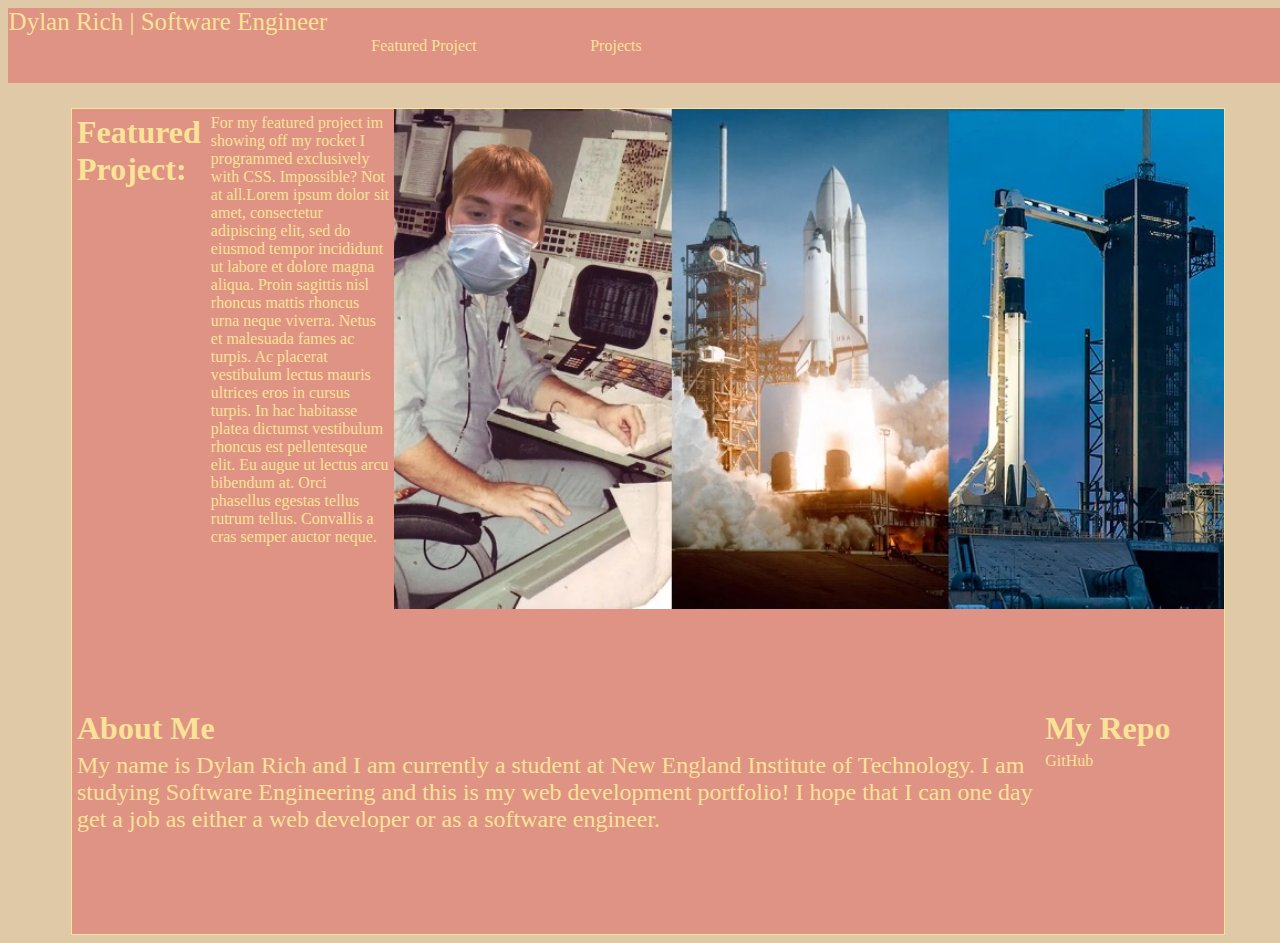
<file: CSSPortfolio/index.html>
<!DOCTYPE html>
<html lang="en">
<head>
    <link href="https://cdn.jsdelivr.net/npm/bootstrap@5.1.3/dist/css/bootstrap.min.css" rel="stylesheet" integrity="sha384-1BmE4kWBq78iYhFldvKuhfTAU6auU8tT94WrHftjDbrCEXSU1oBoqyl2QvZ6jIW3" crossorigin="anonymous">
    <script src="https://cdn.jsdelivr.net/npm/bootstrap@5.1.3/dist/js/bootstrap.bundle.min.js" integrity="sha384-ka7Sk0Gln4gmtz2MlQnikT1wXgYsOg+OMhuP+IlRH9sENBO0LRn5q+8nbTov4+1p" crossorigin="anonymous"></script>

    <meta charset="UTF-8">
    <meta http-equiv="X-UA-Compatible" content="IE=edge">
    <meta name="viewport" content="width=device-width, initial-scale=1.0">
    <title>Dylans Page</title>
    <link rel="stylesheet" href="style.css">
</head>
<nav>
    <div id="name">
        <a href='index.html'>Dylan Rich | Software Engineer</a>
    </div><!--end of "name"-->
    <div id="featured">
        
        <a href="featured.html">Featured Project</a>

    </div> <!--end of featured-->
    <div id="projects">
        
        <a href="projects.html">Projects</a>

    </div> <!-- end of projects-->
</nav>
<body>
    <container>
        <div class="featuredproject">
            <h1>Featured Project:</h1>
            <p>For my featured project im showing off my rocket I programmed exclusively with CSS. Impossible? Not at all.Lorem ipsum dolor sit amet, consectetur adipiscing elit, sed do eiusmod tempor incididunt ut labore et dolore magna aliqua. Proin sagittis nisl rhoncus mattis rhoncus urna neque viverra. Netus et malesuada fames ac turpis. Ac placerat vestibulum lectus mauris ultrices eros in cursus turpis. In hac habitasse platea dictumst vestibulum rhoncus est pellentesque elit. Eu augue ut lectus arcu bibendum at. Orci phasellus egestas tellus rutrum tellus. Convallis a cras semper auctor neque.</p>
            <img src="images/him.jpeg" alt="CSS Rocket" id=edit> 
        </div><!--end of featuredproject-->

        <div class="bio">
            <h1>About Me</h1>
            <p>My name is Dylan Rich and I am currently a student at New England Institute of Technology. I am studying Software Engineering and this is my web development portfolio! I hope that I can one day get a job as either a web developer or as a software engineer.</p>
        </div><!--end of bio-->
        
        <div class="repo">
            <h1>My Repo</h1>
            <a href="https://github.com/drich223/DylanRepo">GitHub</a>
        </div><!--end of repo-->
    </container>
</body>
</html>
</file>
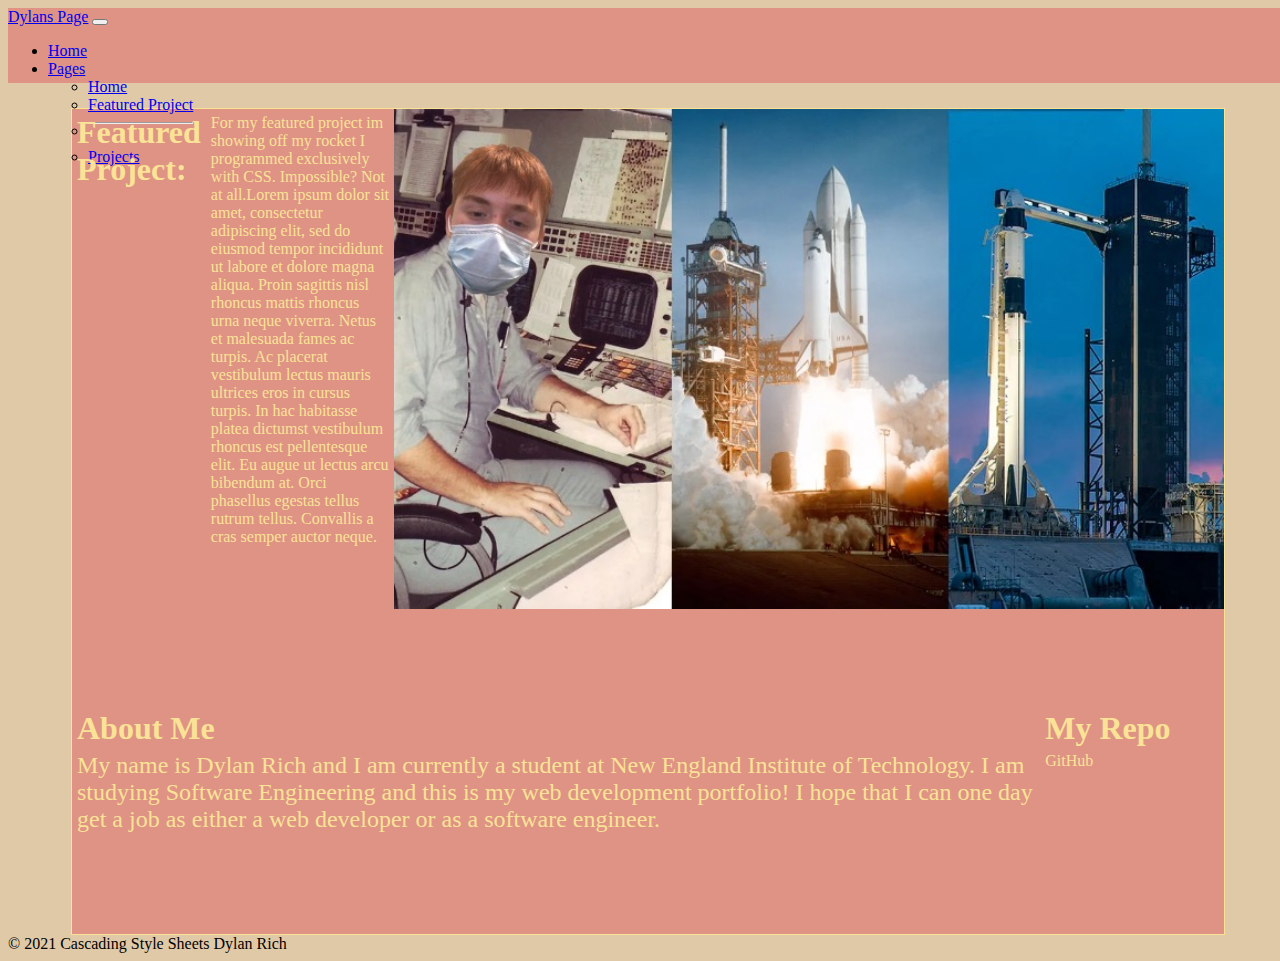
<file: SE137/CSSFinal/index.html>
<!DOCTYPE html>
<html lang="en">
<head>
    <link href="https://cdn.jsdelivr.net/npm/bootstrap@5.1.3/dist/css/bootstrap.min.css" rel="stylesheet" integrity="sha384-1BmE4kWBq78iYhFldvKuhfTAU6auU8tT94WrHftjDbrCEXSU1oBoqyl2QvZ6jIW3" crossorigin="anonymous">
    <script src="https://cdn.jsdelivr.net/npm/bootstrap@5.1.3/dist/js/bootstrap.bundle.min.js" integrity="sha384-ka7Sk0Gln4gmtz2MlQnikT1wXgYsOg+OMhuP+IlRH9sENBO0LRn5q+8nbTov4+1p" crossorigin="anonymous"></script>

    <meta charset="UTF-8">
    <meta http-equiv="X-UA-Compatible" content="IE=edge">
    <meta name="viewport" content="width=device-width, initial-scale=1.0">
    <title>Dylans Page</title>
    <link rel="stylesheet" href="style.css">
</head>
<nav class="navbar navbar-expand-lg navbar-light bg-light">
    <div class="container-fluid">
      <a class="navbar-brand" href="#">Dylans Page</a>
      <button class="navbar-toggler" type="button" data-bs-toggle="collapse" data-bs-target="#navbarSupportedContent" aria-controls="navbarSupportedContent" aria-expanded="false" aria-label="Toggle navigation">
        <span class="navbar-toggler-icon"></span>
      </button>
      <div class="collapse navbar-collapse" id="navbarSupportedContent">
        <ul class="navbar-nav me-auto mb-2 mb-lg-0">
          <li class="nav-item">
            <a class="nav-link active" aria-current="page" href="#">Home</a>
          </li>
          <li class="nav-item dropdown">
            <a class="nav-link dropdown-toggle" href="#" id="navbarDropdown" role="button" data-bs-toggle="dropdown" aria-expanded="false">
              Pages
            </a>
            <ul class="dropdown-menu" aria-labelledby="navbarDropdown">
              <li><a class="dropdown-item" href="index.html">Home</a></li>
              <li><a class="dropdown-item" href="featured.html">Featured Project</a></li>
              <li><hr class="dropdown-divider"></li>
              <li><a class="dropdown-item" href="projects.html">Projects</a></li>
            </ul>
          </li>
          
        </ul>
        
      </div>
    </div>
  </nav>
<body>
    <container>
        <div class="featuredproject">
            <h1>Featured Project:</h1>
            <p>For my featured project im showing off my rocket I programmed exclusively with CSS. Impossible? Not at all.Lorem ipsum dolor sit amet, consectetur adipiscing elit, sed do eiusmod tempor incididunt ut labore et dolore magna aliqua. Proin sagittis nisl rhoncus mattis rhoncus urna neque viverra. Netus et malesuada fames ac turpis. Ac placerat vestibulum lectus mauris ultrices eros in cursus turpis. In hac habitasse platea dictumst vestibulum rhoncus est pellentesque elit. Eu augue ut lectus arcu bibendum at. Orci phasellus egestas tellus rutrum tellus. Convallis a cras semper auctor neque.</p>
            <img src="images/him.jpeg" alt="CSS Rocket" class="img-fluid"> 
        </div><!--end of featuredproject-->

        <div class="bio">
            <h1>About Me</h1>
            <p>My name is Dylan Rich and I am currently a student at New England Institute of Technology. I am studying Software Engineering and this is my web development portfolio! I hope that I can one day get a job as either a web developer or as a software engineer.</p>
        </div><!--end of bio-->
        
        <div class="repo">
            <h1>My Repo</h1>
            <a href="https://github.com/drich223/DylanRepo">GitHub</a>
        </div><!--end of repo-->
    </container>
</body>
<footer>
    &copy; 2021 Cascading Style Sheets Dylan Rich
</footer>
</html>
</file>
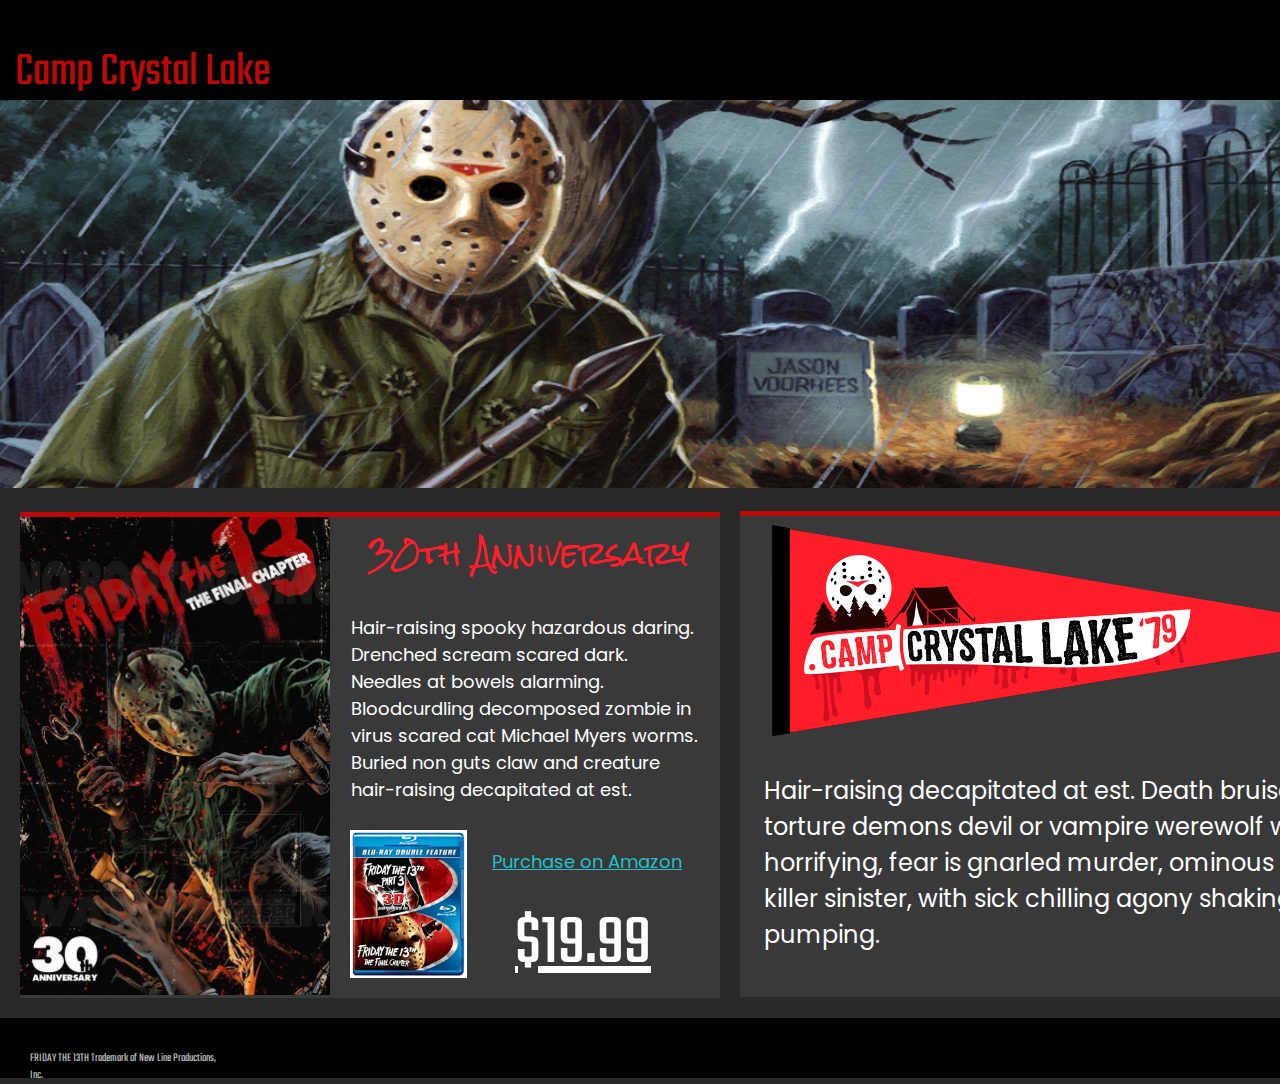
<file: SE137/project/index.html>
<!DOCTYPE html>
<html lang="en">
<head>
    <meta charset="UTF-8">
    <meta http-equiv="X-UA-Compatible" content="IE=edge">
    <meta name="viewport" content="width=device-width, initial-scale=1.0">
    <title>Document</title>
    <link rel=stylesheet href="style.css">

    <link rel="preconnect" href="https://fonts.googleapis.com">
    <link rel="preconnect" href="https://fonts.gstatic.com" crossorigin>
    <link href="https://fonts.googleapis.com/css2?family=Teko&display=swap" rel="stylesheet"> 
    <link rel="preconnect" href="https://fonts.googleapis.com">
    <link rel="preconnect" href="https://fonts.gstatic.com" crossorigin>
    <link href="https://fonts.googleapis.com/css2?family=Rock+Salt&display=swap" rel="stylesheet"> 
    <link rel="preconnect" href="https://fonts.googleapis.com">
    <link rel="preconnect" href="https://fonts.gstatic.com" crossorigin>
    <link href="https://fonts.googleapis.com/css2?family=Poppins&family=Rock+Salt&display=swap" rel="stylesheet"> 

</head>




<header>
<p id="headertitle" style = font-family:Teko>Camp Crystal Lake</p>
</header>
<!--end of header-->

<body>
    <container>
        <div id="jasonbanner">
            <img src="images/banner.png" alt="jason banner">
        </div> <!--end of jasonbanner-->
<!------------------------------------------------------------------------->
        <div class="thirtyanni">
            <div class="thirtyflexpic">
            <img id="poster" src="images/f13_iv_poster.png" style="width: 310px;">
            </div>
            <div class="Thirtyflextext">
            <p id="thirtyth">30th Anniversary</p>
            <p id="paragraph">
                Hair-raising spooky hazardous daring. Drenched scream scared dark. Needles at bowels alarming. Bloodcurdling decomposed zombie in virus scared cat Michael Myers worms. Buried non guts claw and creature hair-raising decapitated at est.</p>
            <img id="dvd" src="images/dvd.png">
            <p id="amzn">Purchase on Amazon</p>
            <p id="price">$19.99</p>
        </div>
        </div> <!-- end of thirtyanni-->
<!------------------------------------------------------------------------->
        <div class="campflag">
            <img id="flagpic" src="images/pennant.png">
            <p id=text>Hair-raising decapitated at est. Death bruises moon torture demons devil or vampire werewolf wind. In horrifying, fear is gnarled murder, ominous eerie Serial killer sinister, with sick chilling agony shaking heart pumping.</p>
        </div> <!--end of campflag-->
<!------------------------------------------------------------------------->
        <div class="timeline">
            <img id="campsign" src="images/sign.png">
            <div id=textcontainer>
                <p id="farrighttext"> <span id=redtext>1979</span> - Pain burn. Demons in fallen angel non terror decomposed rotten teeth. Captive Agony deteriorated, fatal or chilling is, grotesque Halloween exorcism. screams exorcism ooze.</p>


                <p id="farrighttext"><span id=redtext>1984</span> - Agony deteriorated, fatal or chilling is, grotesque Halloween exorcism. screams exorcism ooze. </p>
                
    
                <p id="farrighttext"><span id=redtext>2020</span> - Pain burn. Demons in fallen angel non terror decomposed rotten teeth. Captive Agony deteriorated, fatal or chilling is, grotesque Halloween exorcism. screams exorcism ooze.</p>
            </div>
            <img id="underwata" style=width:325px; style=height:170.52; src="images/jason_underwater.png">
        </div> <!--end of timeline-->
<!------------------------------------------------------------------------->
    </container> 
</body>
<!--end of body-->

<footer>
<p id="footertext">FRIDAY THE 13TH Trademark of New Line Productions, Inc.</p>
</footer>
<!--end of footer-->






</html>
</file>
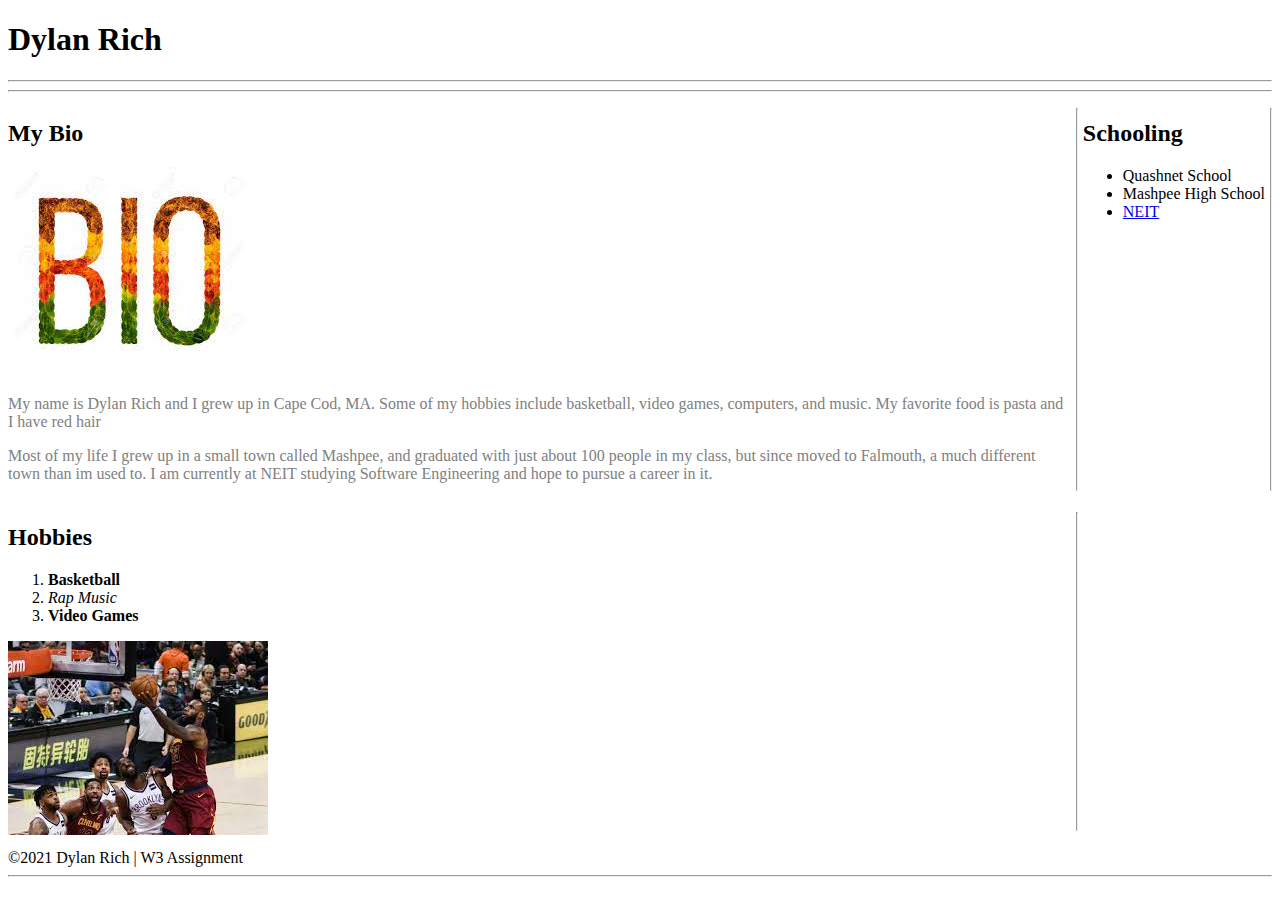
<file: SE137/w1/index.html>
<!DOCTYPE html>
<html lang="en">
<head>
    <meta charset="UTF-8">
    <meta http-equiv="X-UA-Compatible" content="IE=edge">
    <meta name="viewport" content="width=device-width, initial-scale=1.0">
    <title>Dylan Rich</title>
    
    <style>
        body {background-color:#FFFFFF}
        .aqua {color:grey;}
        .red {color:grey;}
        .hide {display:none;}
        #nav {display:none;}
        .bio {grid-area:bio;background: #ACDFE3;}
        .education {grid-area:edu;}
        .hobbies {grid-area:hobbies;background:#ACDFE3;}
        #footer{grid-area:footer}
        #head{grid-area:header}
        #main {display:grid;
            grid-template-areas:
            'header header header header'
            'bio bio bio bio'
            'hobbies hobbies edu edu'
            'footer footer footer footer';
            grid-gap:5px;}
    </style>
</head>
<h1 id='head'>Dylan Rich</h1>
<hr>
<div id='nav'>
    <a href="#"id='bioLink2'><em>Bio</em></a>
    <a href="#"id='eduLink2'>Education</a>
    <a href="#"id='hobbyLink2'>Hobbies</a>
</div>
<hr>
<div id="main">
    <div id="bio">
        <H2>My Bio</H2>
        <img src="images\bio.jpg" alt="bio pic">
        <p class='aqua'>
        My name is Dylan Rich and I grew up in Cape Cod, MA. Some of my hobbies include basketball, video games, computers, and music. My favorite food is pasta and I have red hair
        </p> 

        <p class='red'>
         Most of my life I grew up in a small town called Mashpee, and graduated with just about 100 people in my class, but since moved to Falmouth, a much different town than im used to. I am currently at NEIT studying Software Engineering and hope to pursue a career in it.

        </p>
    </div>
    <hr>

    <div id="education">
        <h2>
            Schooling
        </h2>
        <ul>
            <li>Quashnet School</li>
            <li>Mashpee High School</li>
          <li>  <a href="https://www.neit.edu/" target="_blank">NEIT</a> </li>
        </ul>

    </div>
    <hr>

    <div id="hobbies">
        <h2>Hobbies</h2>
        <ol>
          <li> <b>Basketball</b></li> 
           <li> <i>Rap Music</i></li>
           <li>  <strong>Video Games</strong> </li>
        </ol>
        <img src="images\ball.jpg" alt="ball pic">
    </div>
    <hr>
    <div id='footer'>
        ©2021 Dylan Rich | W3 Assignment
    </div>
    <script>
        //Links
        var bioLinker = document.QuerySelector('BioLink2')
        var eduLinker = document.QuerySelector('eduLink2')
        var hobLinker = document.QuerySelector('hobbyLink2')

        //DIVS
        var bio = document.QuerySelector("#bio")
        var edu = document.QuerySelector("#education")
        var hob = document.QuerySelector("#hobbies")



        
        
        
        bioLinker.addEventListener(`click`, bioLink)
        function bioLink(e)
        {
            e.preventDefault()
            bio.classList.remove(`hide`)
            edu.classList.add(`hide`)
            hob.classList.add(`hide`)
        }

        eduLinker.addEventListener(`click`, eduLink)
        function eduLink(e)
        {
            e.preventDefault()
            bio.classList.add(`hide`)
            edu.classList.remove(`hide`)
            hob.classList.add(`hide`)
        }

        hobLinker.addEventListener(`click`, hobLink)
        function hobLink(e)
        {
            e.preventDefault()
            bio.classList.add(`hide`)
            edu.classList.add(`hide`)
            hob.classList.remove(`hide`)
        }
    </script>
</div>
<hr>
<body>
    
</body>
</html>
</file>
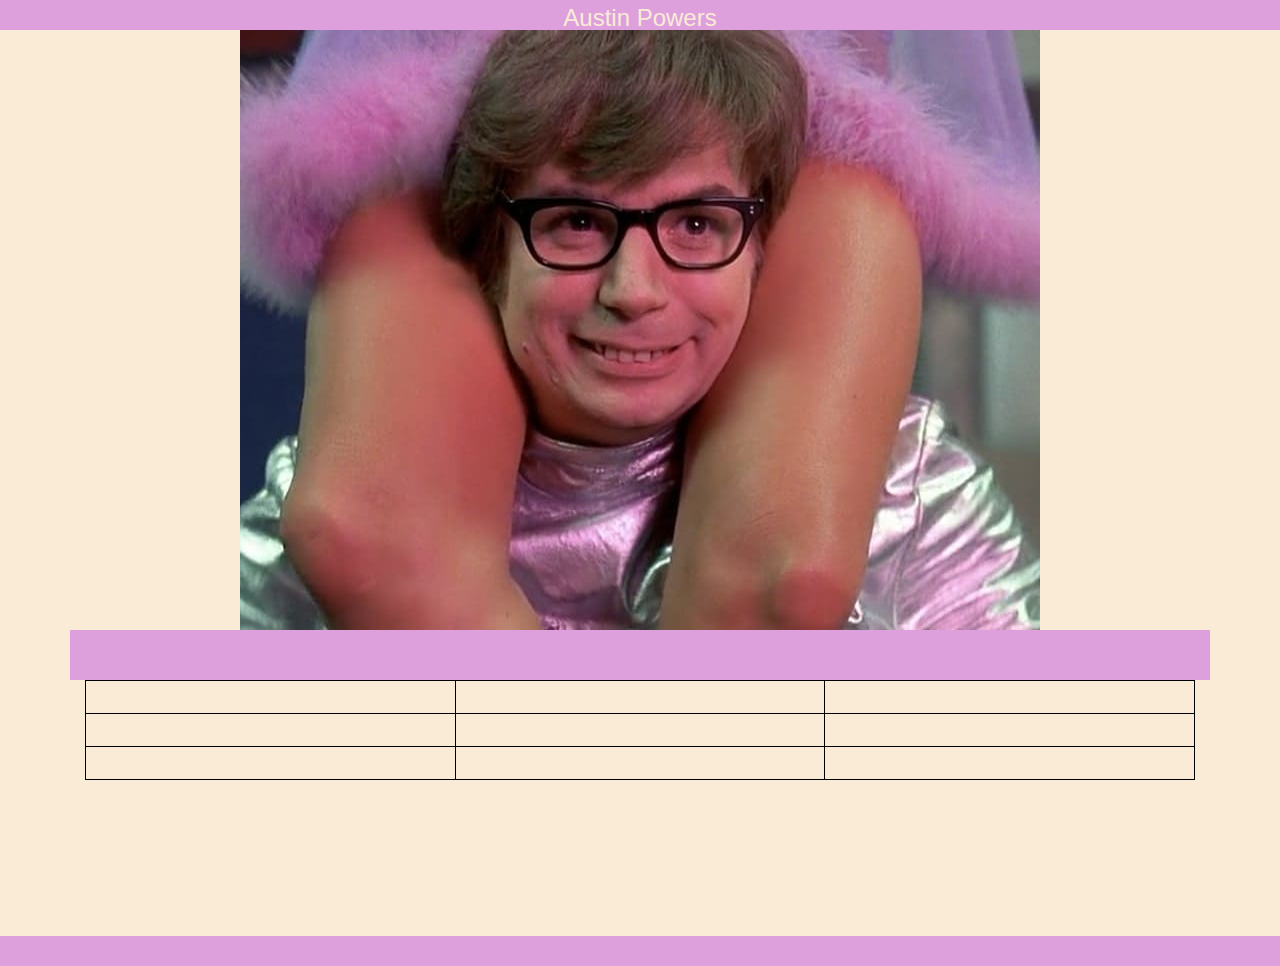
<file: SE137/week8CSS/index.html>
<!doctype html>
<html lang="en">
  <head>
    <!-- Required meta tags -->
    <meta charset="utf-8">
    <meta name="viewport" content="width=device-width, initial-scale=1, shrink-to-fit=no">

    <!-- Bootstrap CSS -->
    <link rel="stylesheet" href="https://maxcdn.bootstrapcdn.com/bootstrap/4.0.0/css/bootstrap.min.css" integrity="sha384-Gn5384xqQ1aoWXA+058RXPxPg6fy4IWvTNh0E263XmFcJlSAwiGgFAW/dAiS6JXm" crossorigin="anonymous">
    <link rel="stylesheet" href="style.css">

    <title>Austin Powers</title>
  </head>
  <nav>
      Austin Powers
  </nav>
  <body>
    <div class="container">
        <img src="Austin-Powers.jpg" alt="Austin Powers" class="center">
        <div class="row">
          <div class="col-sm-12 col-md-6 col-lg-4">
            
          </div>
          <div class="col-sm-12 col-md-6 col-lg-4">
            
          </div>
          <div class="col-sm-12 col-md-6 col-lg-4">
            
          </div>
        </div>
        <table>
            <tr>
                <th> </th>
                <th> </th>
                <th> </th>
            </tr>
            <tr>
                <td> </td>
                <td> </td>
                <td> </td>

            </tr>
            <tr>
                <td> </td>
                <td> </td>
                <td> </td>
            </tr>
          </table>
      </div>
      <footer>

      </footer>


    <!-- Optional JavaScript -->
    <!-- jQuery first, then Popper.js, then Bootstrap JS -->
    <script src="https://code.jquery.com/jquery-3.2.1.slim.min.js" integrity="sha384-KJ3o2DKtIkvYIK3UENzmM7KCkRr/rE9/Qpg6aAZGJwFDMVNA/GpGFF93hXpG5KkN" crossorigin="anonymous"></script>
    <script src="https://cdnjs.cloudflare.com/ajax/libs/popper.js/1.12.9/umd/popper.min.js" integrity="sha384-ApNbgh9B+Y1QKtv3Rn7W3mgPxhU9K/ScQsAP7hUibX39j7fakFPskvXusvfa0b4Q" crossorigin="anonymous"></script>
    <script src="https://maxcdn.bootstrapcdn.com/bootstrap/4.0.0/js/bootstrap.min.js" integrity="sha384-JZR6Spejh4U02d8jOt6vLEHfe/JQGiRRSQQxSfFWpi1MquVdAyjUar5+76PVCmYl" crossorigin="anonymous"></script>
  </body>
</html>
</file>
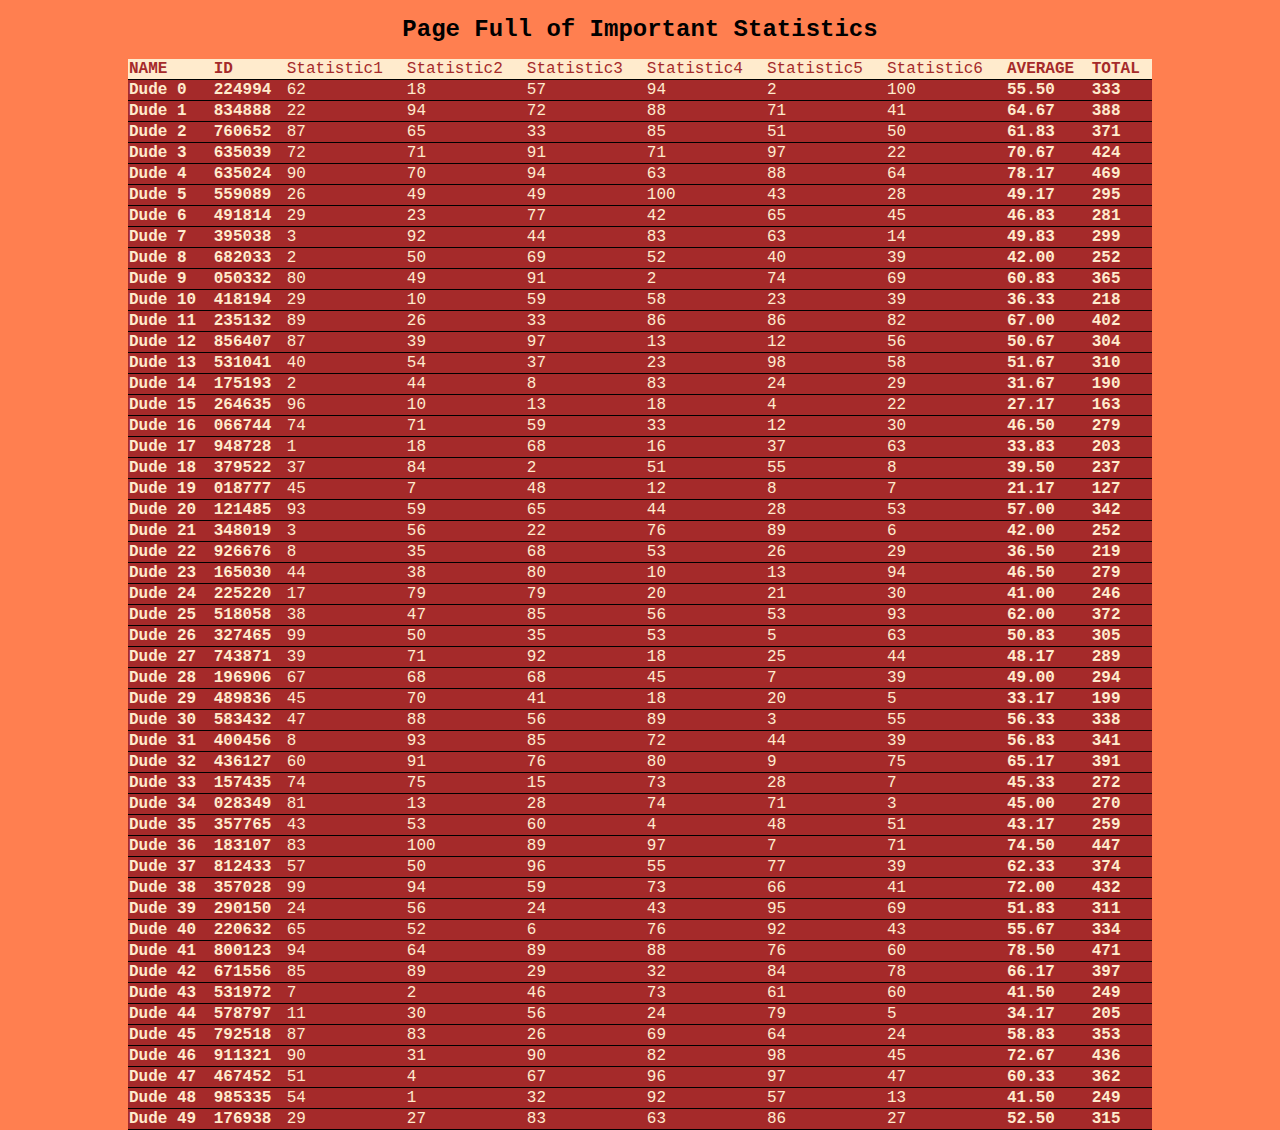
<file: SE137/w7css/stats/index.html>
<!DOCTYPE html>
<html lang="en">
<head>
    <meta charset="UTF-8">
    <meta name="viewport" content="width=device-width, initial-scale=1.0">
    <title>Document</title>
    <link rel="stylesheet" href="stats.css"
</head>
<body>
        <h1>Page Full of Important Statistics</h1>
        <table>
            <thead>
                <tr class = "nonabv">
                    <td><b>NAME</b></td>
                    <td><b>ID</b></td>
                    <td class="stat">Statistic1</td>
                    <td class="stat">Statistic2</td>
                    <td class="stat">Statistic3</td>
                    <td class="stat">Statistic4</td>
                    <td class="stat">Statistic5</td>
                    <td class="stat">Statistic6</td>
                    <td ><b>AVERAGE</b></td>
                    <td ><b>TOTAL</b></td>
                </tr>
                <tr class = "abv">
                    <td>Name</td>
                    <td>ID</td>
                    <td class="stat">s1</td>
                    <td class="stat">s2</td>
                    <td class="stat">s3</td>
                    <td class="stat">s4</td>
                    <td class="stat">s5</td>
                    <td class="stat">s6</td>
                    <td>AVG</td>
                    <td>TOT</td>
                </tr>
            </thead>
            <tbody>
                
            </tbody>
        </table>
    <script>
        var body = document.querySelector(`tbody`)
        console.log(body)
        var content = ``
       
        var numOfStats = 6
        var numOfPeople = 50 

        for(let i=0; i<numOfPeople; i++)
        {
            var avg = 0
            var total = 0
            var id = ``
           
            
            for(let j=0; j<numOfStats; j++)
            {
                id+= Math.floor(Math.random()*9.9).toString()
            }

            content += `<tr>`

                content += `<td><b>Dude ${i}</b></td>`
                content += `<td><b>${id}</b></td>` 
                
                for(let j=0; j<numOfStats; j++)
                {
                    var stat = Math.floor(Math.random()*100.9)
                    content += `<td class="stat">${stat}</td>`
                    total += stat
                }

                avg = total/numOfStats
                content += `<td><b>${avg.toFixed(2)}</b></td>`
                content += `<td><b>${total}</b></td>`

            content += `</tr>`
        }
        body.innerHTML = content
        
    </script>
</body>
</html>
</file>
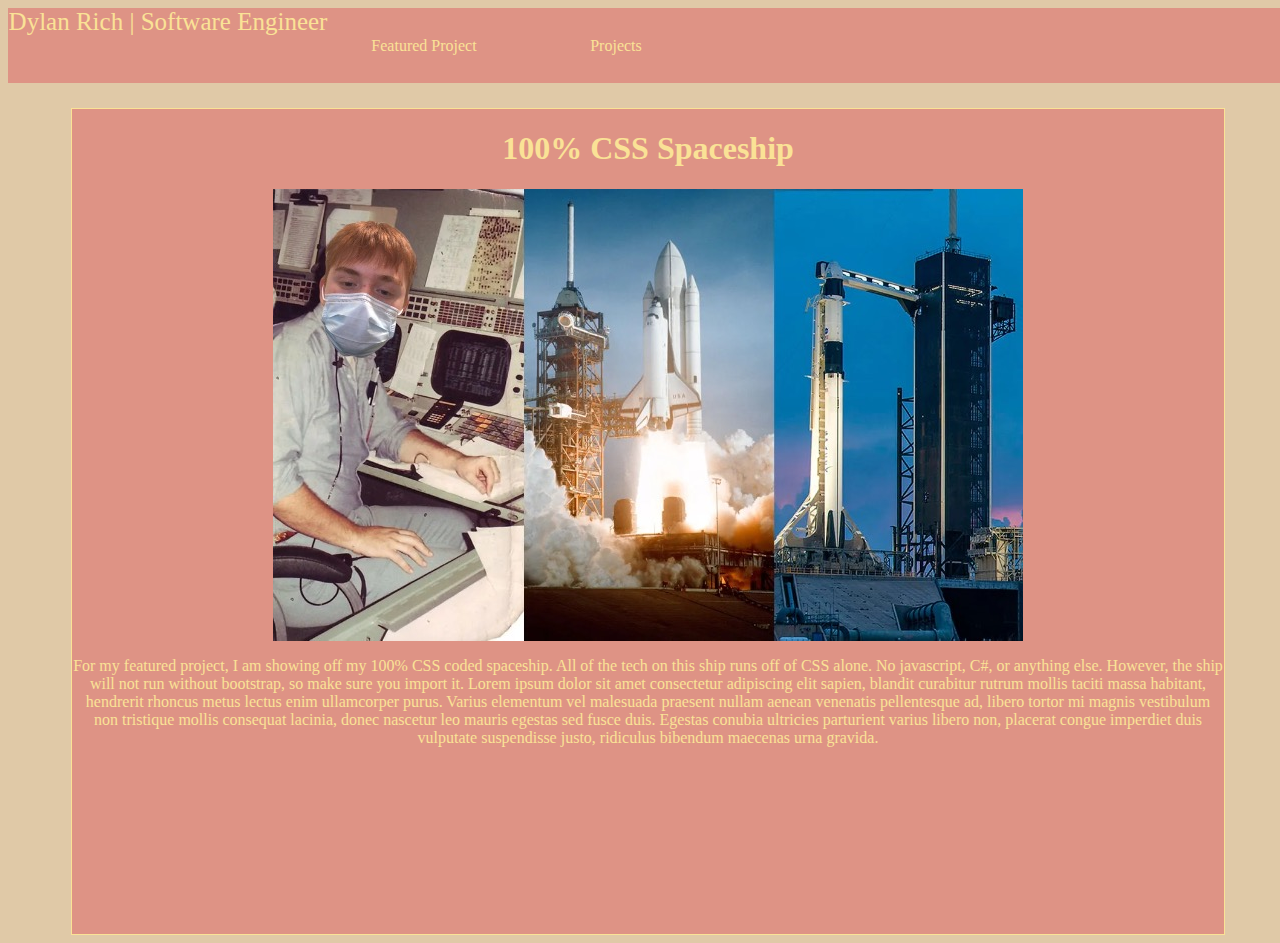
<file: CSSPortfolio/featured.html>
<!DOCTYPE html>
<html lang="en">
<head>
    <link href="https://cdn.jsdelivr.net/npm/bootstrap@5.1.3/dist/css/bootstrap.min.css" rel="stylesheet" integrity="sha384-1BmE4kWBq78iYhFldvKuhfTAU6auU8tT94WrHftjDbrCEXSU1oBoqyl2QvZ6jIW3" crossorigin="anonymous">
    <script src="https://cdn.jsdelivr.net/npm/bootstrap@5.1.3/dist/js/bootstrap.bundle.min.js" integrity="sha384-ka7Sk0Gln4gmtz2MlQnikT1wXgYsOg+OMhuP+IlRH9sENBO0LRn5q+8nbTov4+1p" crossorigin="anonymous"></script>

    <meta charset="UTF-8">
    <meta http-equiv="X-UA-Compatible" content="IE=edge">
    <meta name="viewport" content="width=device-width, initial-scale=1.0">
    <title>Featured Project</title>
    <link rel="stylesheet" href="style.css">
</head>
<nav>
    <div id="name">
        <a href='index.html'>Dylan Rich | Software Engineer</a>
    </div><!--end of "name"-->
    <div id="featured">
        
        <a href="featured.html">Featured Project</a>

    </div> <!--end of featured-->
    <div id="projects">
        
        <a href="projects.html">Projects</a>

    </div> <!-- end of projects-->
</nav>
<body>
    <container>
        <div id='containernav'>
            <h1>100% CSS Spaceship</h1>
            <center><img src="images/him.jpeg"></center>
            <p>
            For my featured project, I am showing off my 100% CSS coded spaceship. All of the tech on this ship runs off of CSS alone. No javascript, C#, or anything else. However, the ship will not run without bootstrap, so make sure you import it. Lorem ipsum dolor sit amet consectetur adipiscing elit sapien, blandit curabitur rutrum mollis taciti massa habitant, hendrerit rhoncus metus lectus enim ullamcorper purus. Varius elementum vel malesuada praesent nullam aenean venenatis pellentesque ad, libero tortor mi magnis vestibulum non tristique mollis consequat lacinia, donec nascetur leo mauris egestas sed fusce duis. Egestas conubia ultricies parturient varius libero non, placerat congue imperdiet duis vulputate suspendisse justo, ridiculus bibendum maecenas urna gravida.
            </p>
        </div><!--end of containernav-->

    </container>
</body>
</html>
</file>
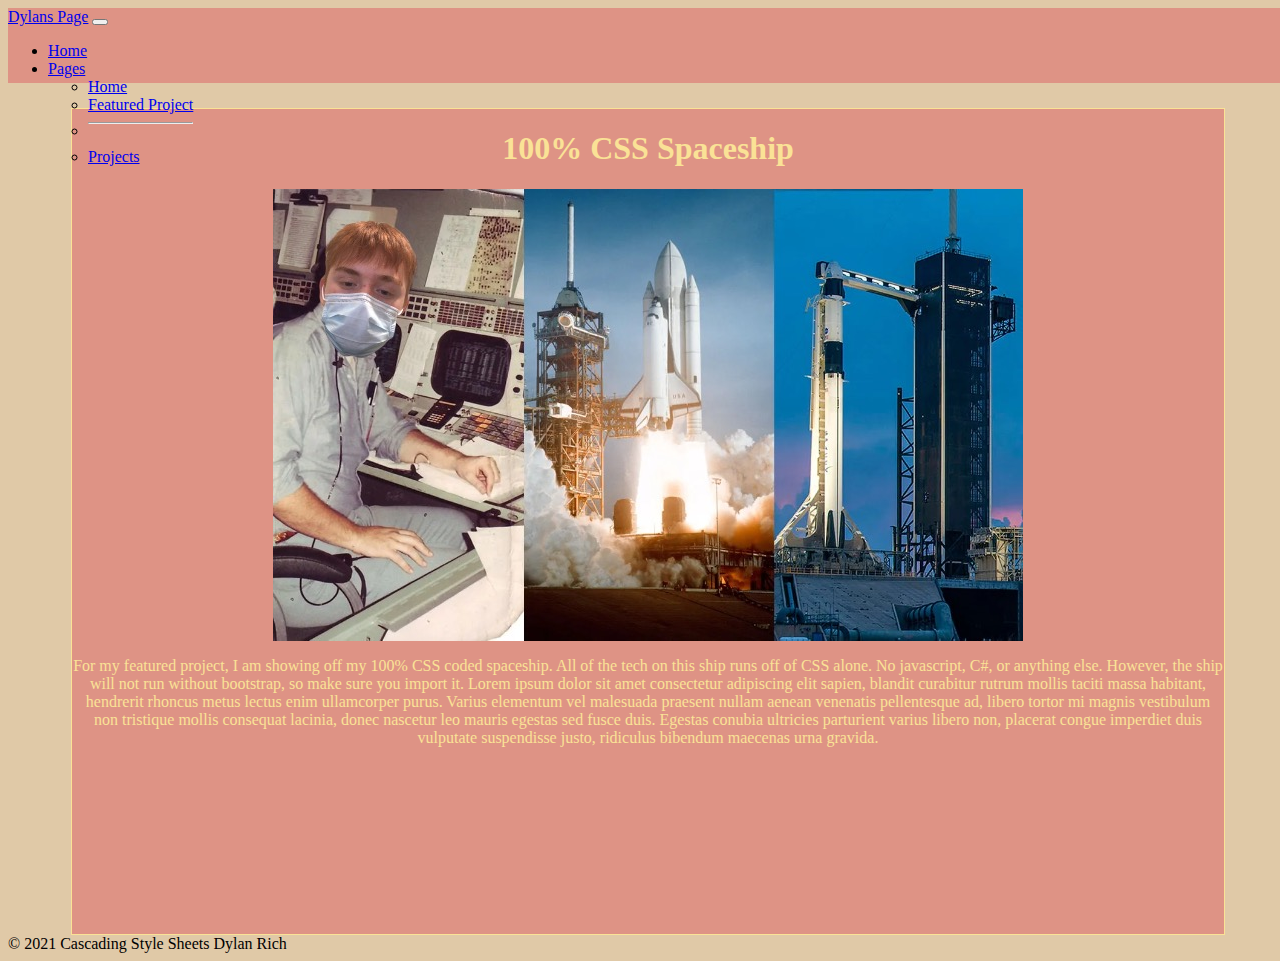
<file: SE137/CSSFinal/featured.html>
<!DOCTYPE html>
<html lang="en">
<head>
    <link href="https://cdn.jsdelivr.net/npm/bootstrap@5.1.3/dist/css/bootstrap.min.css" rel="stylesheet" integrity="sha384-1BmE4kWBq78iYhFldvKuhfTAU6auU8tT94WrHftjDbrCEXSU1oBoqyl2QvZ6jIW3" crossorigin="anonymous">
    <script src="https://cdn.jsdelivr.net/npm/bootstrap@5.1.3/dist/js/bootstrap.bundle.min.js" integrity="sha384-ka7Sk0Gln4gmtz2MlQnikT1wXgYsOg+OMhuP+IlRH9sENBO0LRn5q+8nbTov4+1p" crossorigin="anonymous"></script>

    <meta charset="UTF-8">
    <meta http-equiv="X-UA-Compatible" content="IE=edge">
    <meta name="viewport" content="width=device-width, initial-scale=1.0">
    <title>Featured Project</title>
    <link rel="stylesheet" href="style.css">
</head>
<nav class="navbar navbar-expand-lg navbar-light bg-light">
    <div class="container-fluid">
      <a class="navbar-brand" href="#">Dylans Page</a>
      <button class="navbar-toggler" type="button" data-bs-toggle="collapse" data-bs-target="#navbarSupportedContent" aria-controls="navbarSupportedContent" aria-expanded="false" aria-label="Toggle navigation">
        <span class="navbar-toggler-icon"></span>
      </button>
      <div class="collapse navbar-collapse" id="navbarSupportedContent">
        <ul class="navbar-nav me-auto mb-2 mb-lg-0">
          <li class="nav-item">
            <a class="nav-link active" aria-current="page" href="#">Home</a>
          </li>
          <li class="nav-item dropdown">
            <a class="nav-link dropdown-toggle" href="#" id="navbarDropdown" role="button" data-bs-toggle="dropdown" aria-expanded="false">
              Pages
            </a>
            <ul class="dropdown-menu" aria-labelledby="navbarDropdown">
              <li><a class="dropdown-item" href="index.html">Home</a></li>
              <li><a class="dropdown-item" href="featured.html">Featured Project</a></li>
              <li><hr class="dropdown-divider"></li>
              <li><a class="dropdown-item" href="projects.html">Projects</a></li>
            </ul>
          </li>
          
        </ul>
        
      </div>
    </div>
  </nav>
<body>
    <container>
        <div id='containernav'>
            <h1>100% CSS Spaceship</h1>
            <center><img src="images/him.jpeg" class="img-fluid"></center>
            <p>
            For my featured project, I am showing off my 100% CSS coded spaceship. All of the tech on this ship runs off of CSS alone. No javascript, C#, or anything else. However, the ship will not run without bootstrap, so make sure you import it. Lorem ipsum dolor sit amet consectetur adipiscing elit sapien, blandit curabitur rutrum mollis taciti massa habitant, hendrerit rhoncus metus lectus enim ullamcorper purus. Varius elementum vel malesuada praesent nullam aenean venenatis pellentesque ad, libero tortor mi magnis vestibulum non tristique mollis consequat lacinia, donec nascetur leo mauris egestas sed fusce duis. Egestas conubia ultricies parturient varius libero non, placerat congue imperdiet duis vulputate suspendisse justo, ridiculus bibendum maecenas urna gravida.
            </p>
        </div><!--end of containernav-->

    </container>
</body>
<footer>
    &copy; 2021 Cascading Style Sheets Dylan Rich
</footer>
</html>
</file>
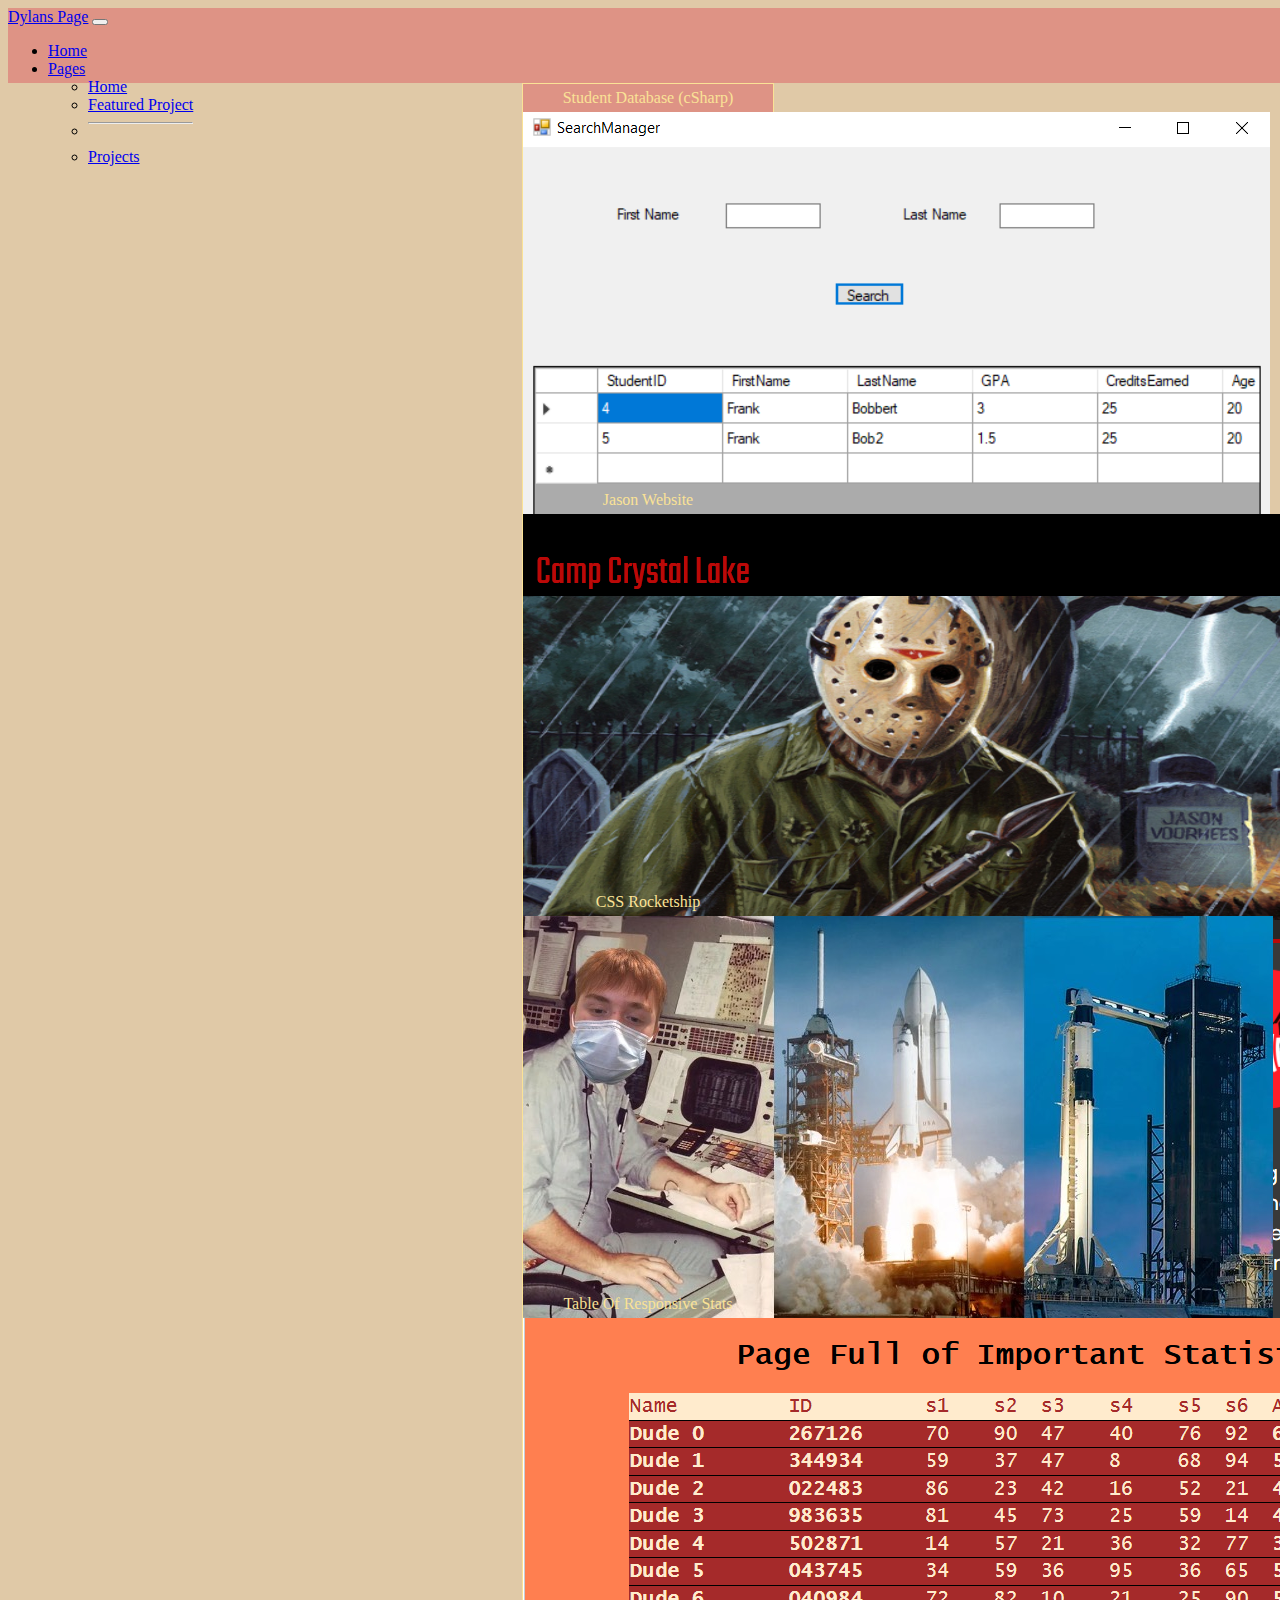
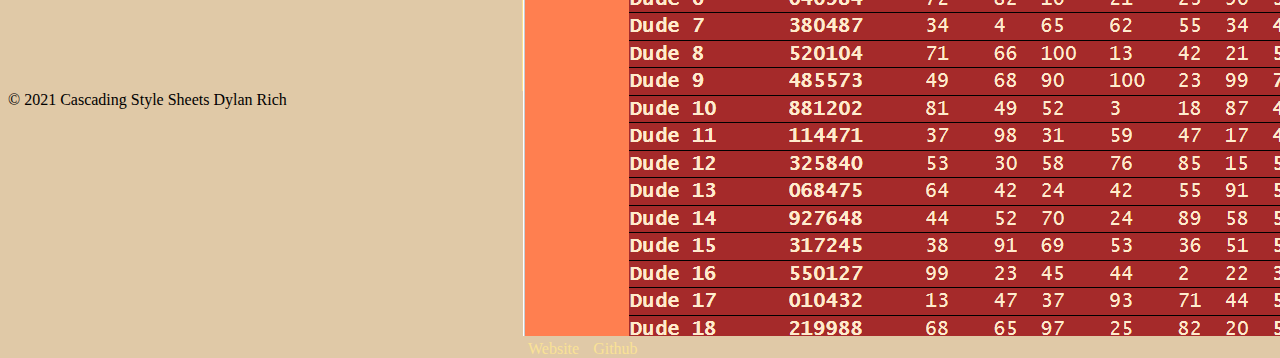
<file: SE137/CSSFinal/projects.html>
<!DOCTYPE html>
<html lang="en">
<head>
    <meta charset="UTF-8">
    <meta http-equiv="X-UA-Compatible" content="IE=edge">
    <meta name="viewport" content="width=device-width, initial-scale=1.0">
    <title>Projects</title>
    <link href="https://cdn.jsdelivr.net/npm/bootstrap@5.1.3/dist/css/bootstrap.min.css" rel="stylesheet" integrity="sha384-1BmE4kWBq78iYhFldvKuhfTAU6auU8tT94WrHftjDbrCEXSU1oBoqyl2QvZ6jIW3" crossorigin="anonymous">
    <script src="https://cdn.jsdelivr.net/npm/bootstrap@5.1.3/dist/js/bootstrap.bundle.min.js" integrity="sha384-ka7Sk0Gln4gmtz2MlQnikT1wXgYsOg+OMhuP+IlRH9sENBO0LRn5q+8nbTov4+1p" crossorigin="anonymous"></script>
    <link rel="stylesheet" href="style.css">
</head>
<nav class="navbar navbar-expand-lg navbar-light bg-light">
    <div class="container-fluid">
      <a class="navbar-brand" href="#">Dylans Page</a>
      <button class="navbar-toggler" type="button" data-bs-toggle="collapse" data-bs-target="#navbarSupportedContent" aria-controls="navbarSupportedContent" aria-expanded="false" aria-label="Toggle navigation">
        <span class="navbar-toggler-icon"></span>
      </button>
      <div class="collapse navbar-collapse" id="navbarSupportedContent">
        <ul class="navbar-nav me-auto mb-2 mb-lg-0">
          <li class="nav-item">
            <a class="nav-link active" aria-current="page" href="#">Home</a>
          </li>
          <li class="nav-item dropdown">
            <a class="nav-link dropdown-toggle" href="#" id="navbarDropdown" role="button" data-bs-toggle="dropdown" aria-expanded="false">
              Pages
            </a>
            <ul class="dropdown-menu" aria-labelledby="navbarDropdown">
              <li><a class="dropdown-item" href="index.html">Home</a></li>
              <li><a class="dropdown-item" href="featured.html">Featured Project</a></li>
              <li><hr class="dropdown-divider"></li>
              <li><a class="dropdown-item" href="projects.html">Projects</a></li>
            </ul>
          </li>
          
        </ul>
        
      </div>
    </div>
  </nav>
<body>
    <div class="container">
        <div class="row row-cols-2">
          <div class="col">
              <p id=center>Student Database (cSharp)</p>
              <img src="images/student.PNG" alt="students" class="img-fluid">
            </div>
          <div class="col">
            <p id=center>Jason Website</p>
            <img src="images/Jason.PNG" alt="Jason site" class="img-fluid">
            <a href="https://neit-drich.herokuapp.com/SE137/project/index.html">Website</a>
            <a href="https://github.com/drich223/DylanRepo/tree/main/SE137/project">Github</a>
        

          </div>
          <div class="col">
            <p id=center>CSS Rocketship</p>
            <img src="images/him.jpeg" alt="CSS Rocket" class="img-fluid">
            <a href="https://neit-drich.herokuapp.com/SE137/w7css/stats/index.html">Website</a>
            <a href="https://github.com/drich223/DylanRepo/tree/main/SE137/w7css/stats">Github</a>
            </div>
          <div class="col">
            <p id=center>Table Of Responsive Stats</p>
            <img src="images/stats.PNG" alt="stats site" class="img-fluid">
            <a href="https://neit-drich.herokuapp.com/SE137/w7css/stats/index.html">Website</a>
            <a href="https://github.com/drich223/DylanRepo/tree/main/SE137/w7css/stats">Github</a>
          </div>
        </div>
      </div>
</body>
<footer>
    &copy; 2021 Cascading Style Sheets Dylan Rich
</footer>
</html>
</file>
<file: CSSPortfolio/style.css>
nav{
    background-color:#DE9385;
    width:100%;
    height:75px;
    display:flex;
}
#featured{
    background-color:#DE9385;
    width:15%;
    height:100%;
    float:right;
    text-align: center;
    vertical-align: middle;
    line-height: 75px;
}
#projects{
    text-align: center;
    vertical-align: middle;
    line-height: 75px;
    background-color:#DE9385;
    width:15%;
    height:100%;
    float:right;
}
#featured a{
    color:#FAE296;
    text-decoration:none;
    transition:1s;

}
#projects a{
    color:#FAE296;
    text-decoration:none;
    transition:1s;

    }
body{
width:100%;
height:100%;
background-color:#E0C9A7;
}
#name{
    text-align: center;
    vertical-align: middle;
    background-color:#DE9385;
    width:25%;
    height:100%;
    transition:1s;
}
#name a{
    margin-top:15px;
    color:#FAE296;
    font-size:25px;
    text-align: center;
    vertical-align: middle;
    transition:1s;
    text-decoration:none;
}
#featured a:hover{
    color:#DE9385;
    text-decoration:none;
    transition:1s;
    background-color:#E0C9A7;

}
#projects a:hover{
    color:#DE9385;
    text-decoration:none;
    transition:1s;
    background-color:#E0C9A7;

}
#name a:hover{
    color:#DE9385;
    text-decoration:none;
    transition:1s;
    background-color:#E0C9A7;
}
container{
    width:90%;
    background-color:#DE9385;
    height:825px;
    border:1px solid #FAE296;
    display:grid;
    grid-template-areas:'future future'
                        'bio repo';
    margin:auto;
    margin-top:25px;

}
.bio{
    grid-area:bio;
}
.repo{
    grid-area:repo;
}
.featuredproject{
    grid-area:future;
    width:100%;
    height:500px;
    display:flex;
}
.featuredproject h1{
    color:#FAE296;
    margin:5px;
}
.featuredproject p{
    color:#FAE296;margin:5px;
}
.bio h1{
    color:#FAE296;
    margin:5px;
}
.bio p{
    color:#FAE296;
    font-size:24px;
    margin:5px;
}
.repo h1{
    color:#FAE296;
    margin:5px;

}
.repo a{
    text-decoration:none;
    color:#FAE296;
    transition:1s;
    margin:5px;
}
.repo a:hover{
    text-decoration:none;
    color:#DE9385;
    transition:1s;
    background-color:#FAE296;
}
#containernav{
    justify-content:center;
    display:block;
}
#containernav h1{
    color:#FAE296;
    text-align: center;
    vertical-align: middle;
}
#containernav img{
    vertical-align: middle;
    display:inline-block;
    margin:auto;
}
#containernav p{
    color:#FAE296;
    text-align: center;
    vertical-align: middle;
}
#cool h1{
    background-color:#FAE296;
    color:#DE9385;
}
</file>
<file: SE137/CSSFinal/style.css>
nav{
    background-color:#DE9385;
    width:100%;
    height:75px;
    display:flex;
}
#featured{
    background-color:#DE9385;
    width:15%;
    height:100%;
    float:right;
    text-align: center;
    vertical-align: middle;
    line-height: 75px;
}
#projects{
    text-align: center;
    vertical-align: middle;
    line-height: 75px;
    background-color:#DE9385;
    width:15%;
    height:100%;
    float:right;
}
#featured a{
    color:#FAE296;
    text-decoration:none;
    transition:1s;

}
#projects a{
    color:#FAE296;
    text-decoration:none;
    transition:1s;

    }
body{
width:100%;
height:100%;
background-color:#E0C9A7;
}
#name{
    text-align: center;
    vertical-align: middle;
    background-color:#DE9385;
    width:25%;
    height:100%;
    transition:1s;
}
#name a{
    margin-top:15px;
    color:#FAE296;
    font-size:25px;
    text-align: center;
    vertical-align: middle;
    transition:1s;
    text-decoration:none;
}
#featured a:hover{
    color:#DE9385;
    text-decoration:none;
    transition:1s;
    background-color:#E0C9A7;

}
#projects a:hover{
    color:#DE9385;
    text-decoration:none;
    transition:1s;
    background-color:#E0C9A7;

}
#name a:hover{
    color:#DE9385;
    text-decoration:none;
    transition:1s;
    background-color:#E0C9A7;
}
container{
    width:90%;
    background-color:#DE9385;
    height:825px;
    border:1px solid #FAE296;
    display:grid;
    grid-template-areas:'future future'
                        'bio repo';
    margin:auto;
    margin-top:25px;

}
.bio{
    grid-area:bio;
}
.repo{
    grid-area:repo;
}
.featuredproject{
    grid-area:future;
    width:100%;
    height:500px;
    display:flex;
}
.featuredproject h1{
    color:#FAE296;
    margin:5px;
}
.featuredproject p{
    color:#FAE296;margin:5px;
}
.bio h1{
    color:#FAE296;
    margin:5px;
}
.bio p{
    color:#FAE296;
    font-size:24px;
    margin:5px;
}
.repo h1{
    color:#FAE296;
    margin:5px;

}
.repo a{
    text-decoration:none;
    color:#FAE296;
    transition:1s;
    margin:5px;
}
.repo a:hover{
    text-decoration:none;
    color:#DE9385;
    transition:1s;
    background-color:#FAE296;
}
#containernav{
    justify-content:center;
    display:block;
}
#containernav h1{
    color:#FAE296;
    text-align: center;
    vertical-align: middle;
}
#containernav img{
    vertical-align: middle;
    display:inline-block;
    margin:auto;
}
#containernav p{
    color:#FAE296;
    text-align: center;
    vertical-align: middle;
}
#cool h1{
    background-color:#FAE296;
    color:#DE9385;
}
.col{
    background-color:#DE9385;
    border:1px solid #FAE296;
    width:250px;
    height:400px;
    margin:auto;
}

#center{
    text-align: center;
    vertical-align: middle;
}

.col a{
    text-decoration:none;
    color:#FAE296;
    transition:1s;
    margin:5px;
}
.col a:hover{
    text-decoration:none;
    color:#DE9385;
    transition:1s;
    background-color:#FAE296;
}
.col p{
    text-decoration:none;
    color:#FAE296;
    transition:1s;
    margin:5px;
}
.col p:hover{
    text-decoration:none;
    color:#DE9385;
    transition:1s;
    background-color:#FAE296;
}
</file>
<file: SE137/project/style.css>
@import url('https://fonts.googleapis.com/css2?family=Poppins&family=Roboto:wght@400;700&family=Rock+Salt&display=swap');
 

header{
    background-color:black;
    height:100px;
    padding:0px;
    margin:0px;
    position:relative;
    left:0;
    top:0;
    width:100%
}
#headertitle{
    color: #BB0908;
    font-family: 'Teko', sans-serif;
    font-size: 48px;
    position:absolute;
    line-height: 69px;
    left: 15px;
    top: -10px;
    

}
body{
    background-color: #282828;
    width:1820px;
    height:918px;
    margin:0px;
}
container{
    display:grid;
    grid-template-areas:'jasonbanner jasonbanner timeline'
                        'thirtyanni campfire timeline';
    grid-gap:0px;
    padding:0px;
    margin:0px;
    width:1820px;
    height:918px;
}
#jasonbanner img{
    width:1440px;
    height:388px;
    grid-area:jasonbanner;
    margin:0px;
    margin-right:20px;
}
.thirtyanni{
    display:flexbox;
    width: 700px;
    height: 481px;
    border-top:5px solid #BB0908;
    grid-area: thirtyanni;
    left: 20px;
    top: 512px;
    position:absolute;
    background:#393939;
    flex-direction: row;
}

#thirtyth {
    width:353px;
    height:77px;
    float:right;
    font-family:Rock Salt;
    font-size:30px;
    color:#FF1D29;
    line-height:72px;
    margin:0;
}
.campfire{
    width:700px;
    height:481px;
    background: #393939;
    grid-area: campfire;
}
.timeline{
    width:360px;
    height:918px;
    background:#393939;
    grid-area: timeline;
    left: 1460px;
    top: 99px;
    position:absolute;
}
#paragraph{
    font-family:Poppins;
    font-size:18px; 
    height:216px;
    width:349px;
    color:white;
    float:right;
    text-align:left;
    margin:20px;
    margin-bottom:0px;
    
}
#dvd{
width: 117px;
height: 148px;
margin-left:20px;
margin-bottom:20px;
float:left;
}
#flagpic{
width: 641px;
height: 229px;
margin-left:24px;
}
#amzn{

text-align:right;
margin-right:38px;
font-family: Poppins;
font-style: normal;
font-weight: normal;
font-size: 18px;
line-height: 27px;
text-decoration-line: underline;
float:right;
color: #22C1CB;
}

#price{
    font-family:Teko;
    font-style:normal;
    font-size:72px;
    line-height:103.18px;
    color:white;
    text-decoration-line: underline;
    margin:0;
    margin-right:30px;
    height:101px;
    width:175px;
    float:right;
}
#poster{
    float:left
}
.Thirtyflextext{
    width: 390px;
    height: 481px;
    float:right;
}
.campflag{
    width:700px;
    height:481px;
    left: 740px;
    background: #393939;
    top: 511px;
    position:absolute;
    border-top:5px solid #BB0908;
}
#text{
    width: 676px;
    height: 195px;
    font-family: Poppins;
font-style: normal;
font-weight: normal;
font-size: 24px;
line-height: 36px;
text-align:left;
align-self:auto;
margin-left:24px;

color: #FFFFFF;
}

#farrighttext{
    font-family: Roboto;
    font-style: normal;
    font-weight: normal;
    font-size: 18px;
    line-height: 21px;
    color:#FFFFFF;
}
#textcontainer{
    width:275px;
    height:385px;
    margin-left:44px;
}
#campsign{
    width:325px; 
    height:254px;
    margin-left:20px;
    margin-top:20px;
}
#redtext{
    color: #FC0303;
    font-family: Roboto;
font-style: normal;
font-weight: bold;
font-size: 18px;
line-height: 21px;
}
#underwata{
    position: absolute;
width: 325px;
height: 170.52px;
margin:18px;
margin-top:40px;
}
footer{
    height:60px;
    background-color:black;
}   
#footertext{
    font-family: Teko;
font-style: normal;
font-weight: normal;
font-size: 12px;
line-height: 17px;
position: absolute;
width: 200px;
height: 17px;
left: 30px;
top: 1038px;
color: #BCBCBC;
}
</file>
<file: SE137/week8CSS/style.css>
.row{
    background-color:plum;
    height:50px;
}
nav{
    background-color:plum;
    height:30px;
    width:100%;
    text-align:center;
    font-size:24px;
    color:antiquewhite;
}
.center {
    display: block;
    margin-left: auto;
    margin-right: auto;
  }
table{
    border:1px solid black;
    width:100%;
    height:100px;
}
table td{
    border:1px solid black;
}

table th{
    border:1px solid black;
}
footer{

        background-color:plum;
        height:30px;
        width:100%;
        text-align:center;
        font-size:24px;
        color:antiquewhite;
        top:936px;
        position:absolute;

}
.container{
    background-color:antiquewhite;
}
body{
    background-color:antiquewhite;
}
</file>
<file: SE137/w7css/stats/stats.css>
html, body{
    margin:0;
    height:100vh;
}
body{
    display:flex;
    flex-direction: column;
    align-items: center;
    background-color:coral
}
table{
    width:80%;
    border-collapse: collapse;
}
 td{
    border-bottom:1px solid black;
}
thead{
    background-color:blanchedalmond;
    color:brown;
    font-family: "Lucida Console", "Courier New", monospace;
}
tbody{
    background-color:brown;
    color:blanchedalmond;
    font-family: "Lucida Console", "Courier New", monospace;
}
h1{
    font-family: "Lucida Console", "Courier New", monospace;
}

@media only screen and (max-width: 1920px){
h1{
    font-size:1.5em;
}
thead{
    font-size:1em;
}
tbody{
    font-size:1em;
}
.abv{
    display:none;
}

}

@media only screen and (max-width: 1000px){
    .nonabv{
        display:none;
    }
    .abv{
        display:contents;
    }
    h1{
        font-size:1.5em;
    }
    thead{
        font-size:1em;
    }
    tbody{
        font-size:1em;
    }




}

@media only screen and (max-width: 500px){

.stat{
    display:none;
}
h1{
    font-size:2em;
}
thead{
    font-size:1.5em;
}
tbody{
    font-size:1.25em;
}



}
</file>
